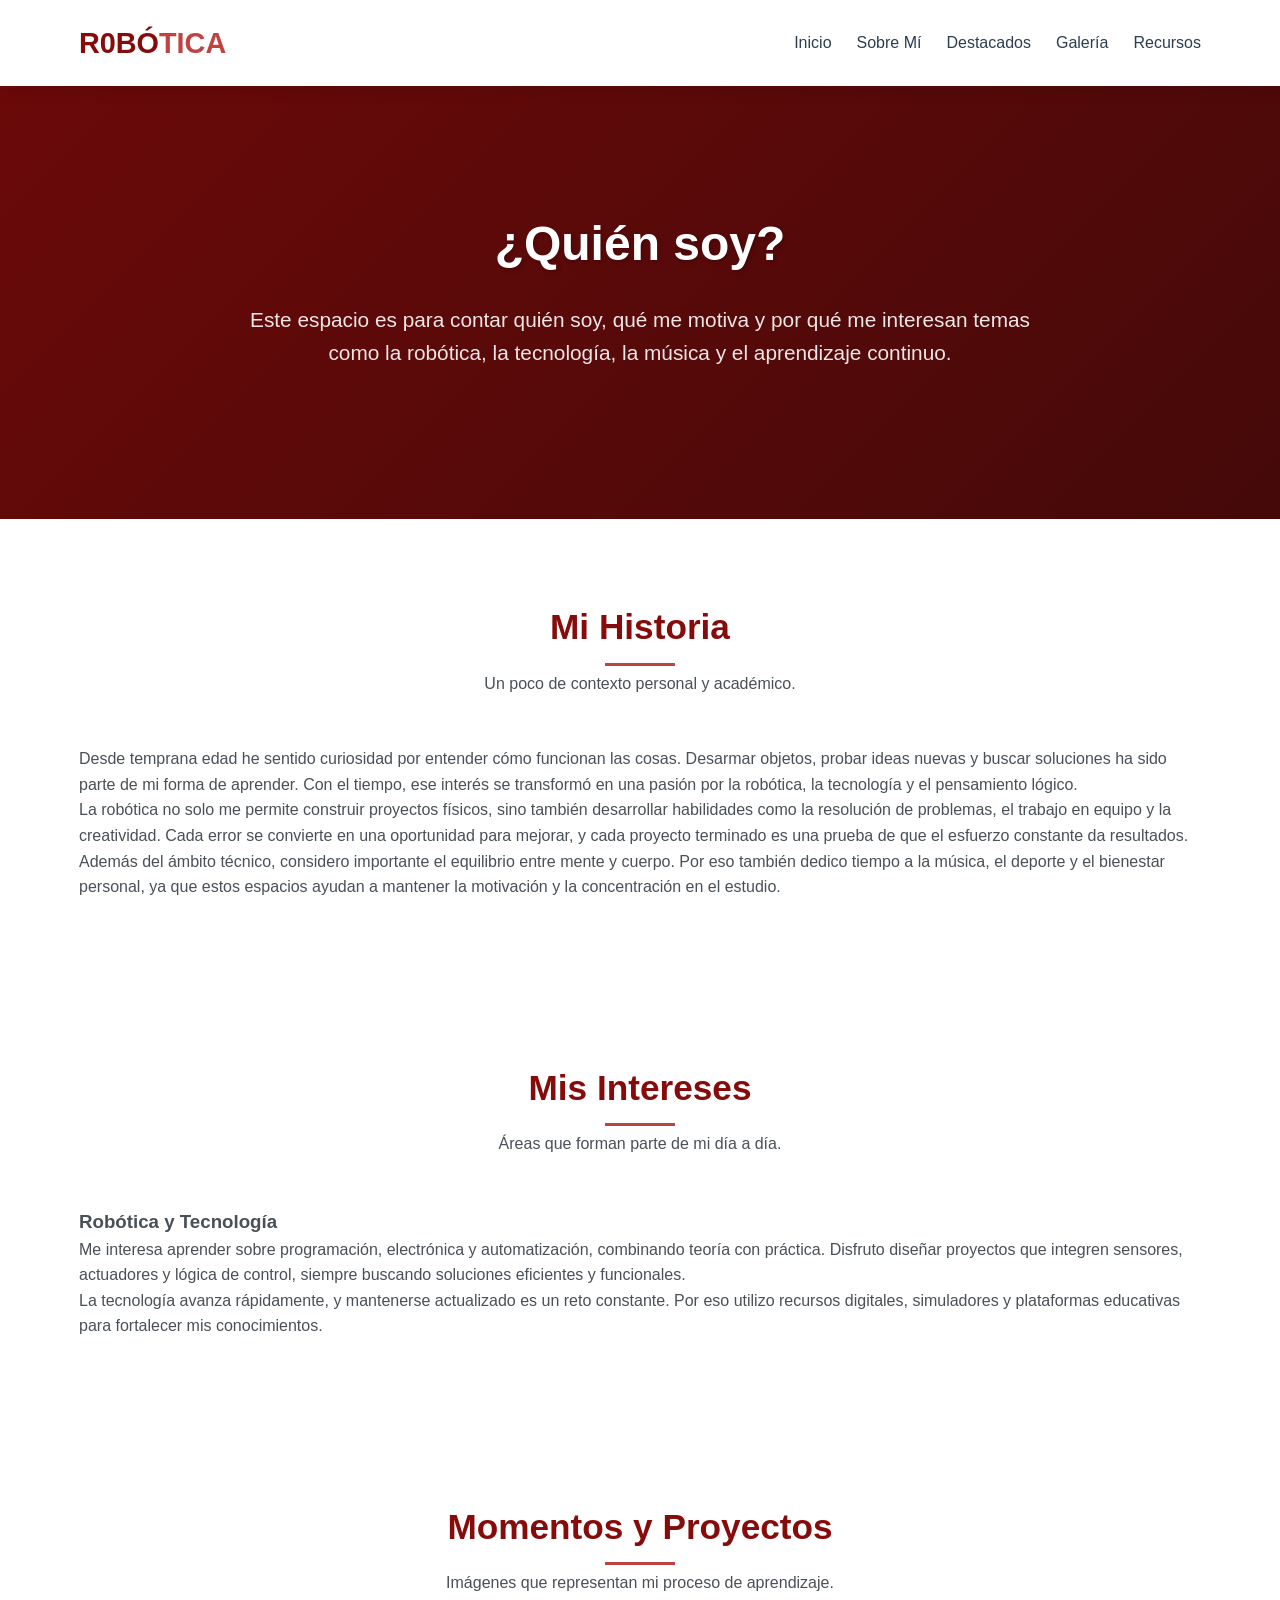
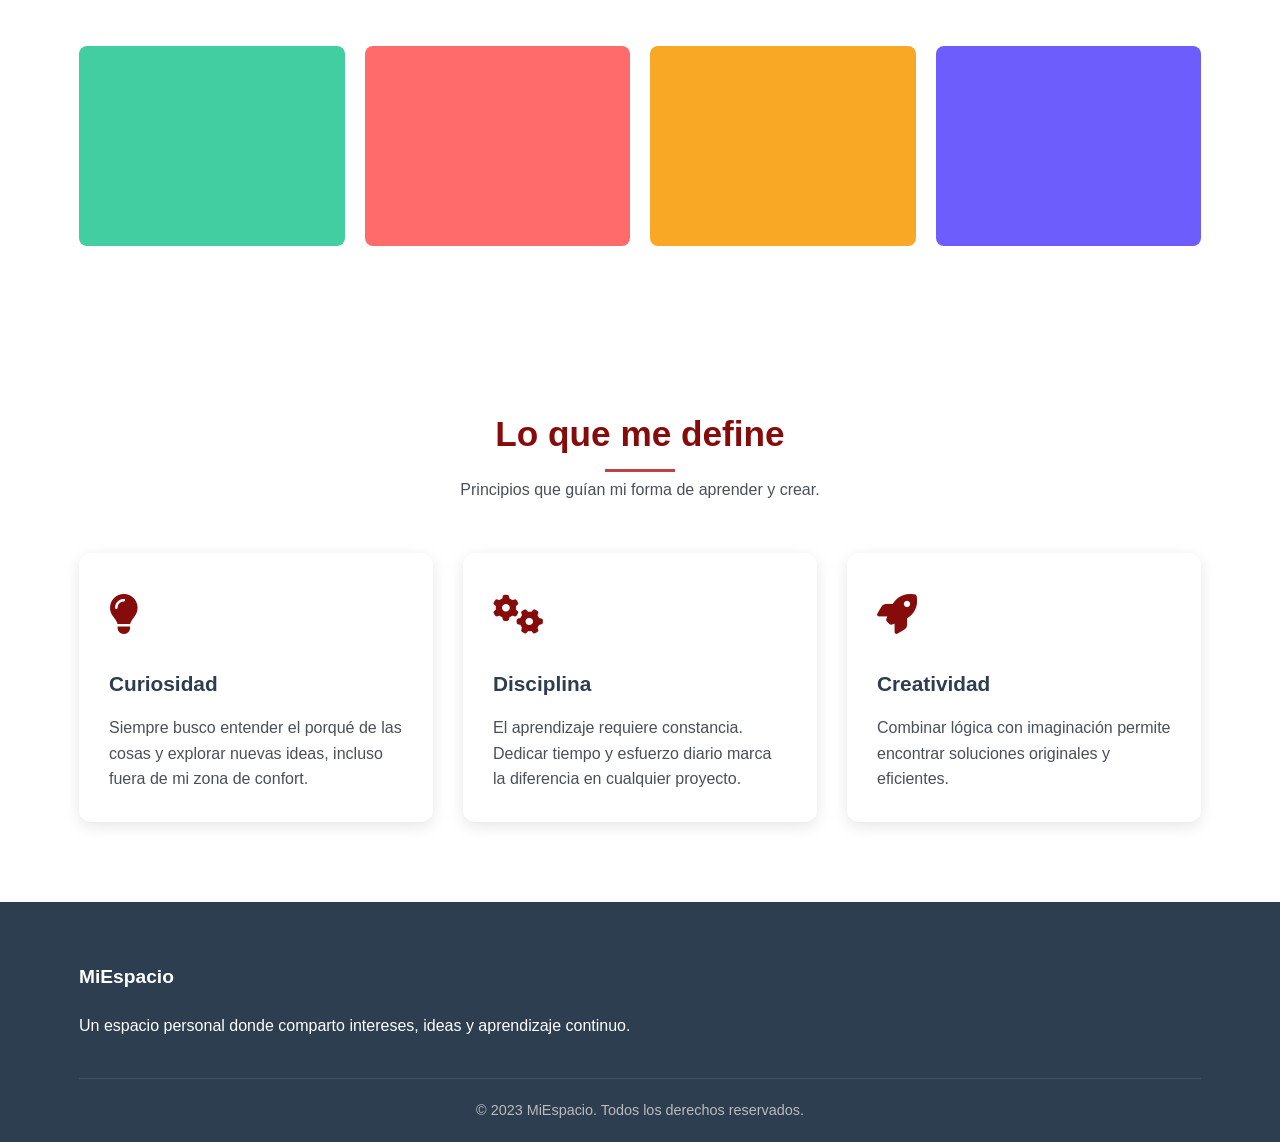
<file: aboutme.html>
<!DOCTYPE html>
<html lang="es">
<head>
    <meta charset="UTF-8">
    <meta name="viewport" content="width=device-width, initial-scale=1.0">
    <title>Sobre Mí | ROBÓTICA</title>
    <link rel="stylesheet" href="https://cdnjs.cloudflare.com/ajax/libs/font-awesome/6.4.0/css/all.min.css">
    <link rel="stylesheet" href="style.css">
</head>
<body>

<!-- Encabezado -->
<header>
    <div class="container">
        <div class="header-container">
            <a href="index.html" class="logo">R0BÓ<span>TICA</span></a>
            <ul class="nav-menu">
                <li class="nav-item"><a href="index.html" class="nav-link">Inicio</a></li>
                <li class="nav-item"><a href="aboutme.html" class="nav-link">Sobre Mí</a></li>
                <li class="nav-item"><a href="#" class="nav-link">Destacados</a></li>
                <li class="nav-item"><a href="#" class="nav-link">Galería</a></li>
                <li class="nav-item"><a href="#" class="nav-link">Recursos</a></li>
            </ul>
        </div>
    </div>
</header>

<!-- Hero -->
<div class="hero">
    <div class="container">
        <div class="hero-content">
            <h1 class="hero-title">¿Quién soy?</h1>
            <p class="hero-text">
                Este espacio es para contar quién soy, qué me motiva y por qué me interesan temas como la robótica,
                la tecnología, la música y el aprendizaje continuo.
            </p>
        </div>
    </div>
</div>

<!-- Sección presentación -->
<div class="section">
    <div class="container">
        <div class="section-title">
            <h2>Mi Historia</h2>
            <p>Un poco de contexto personal y académico.</p>
        </div>

        <div class="about-content">
            <p>
                Desde temprana edad he sentido curiosidad por entender cómo funcionan las cosas.
                Desarmar objetos, probar ideas nuevas y buscar soluciones ha sido parte de mi forma
                de aprender. Con el tiempo, ese interés se transformó en una pasión por la robótica,
                la tecnología y el pensamiento lógico.
            </p>

            <p>
                La robótica no solo me permite construir proyectos físicos, sino también desarrollar
                habilidades como la resolución de problemas, el trabajo en equipo y la creatividad.
                Cada error se convierte en una oportunidad para mejorar, y cada proyecto terminado
                es una prueba de que el esfuerzo constante da resultados.
            </p>

            <p>
                Además del ámbito técnico, considero importante el equilibrio entre mente y cuerpo.
                Por eso también dedico tiempo a la música, el deporte y el bienestar personal, ya que
                estos espacios ayudan a mantener la motivación y la concentración en el estudio.
            </p>
        </div>
    </div>
</div>

<!-- Sección con imagen + texto -->
<div class="section resources">
    <div class="container">
        <div class="section-title">
            <h2>Mis Intereses</h2>
            <p>Áreas que forman parte de mi día a día.</p>
        </div>

        <div class="about-grid">
            <div class="about-img" style="background-color:#6d5dfc;"></div>

            <div class="about-text">
                <h3>Robótica y Tecnología</h3>
                <p>
                    Me interesa aprender sobre programación, electrónica y automatización,
                    combinando teoría con práctica. Disfruto diseñar proyectos que integren
                    sensores, actuadores y lógica de control, siempre buscando soluciones
                    eficientes y funcionales.
                </p>

                <p>
                    La tecnología avanza rápidamente, y mantenerse actualizado es un reto
                    constante. Por eso utilizo recursos digitales, simuladores y plataformas
                    educativas para fortalecer mis conocimientos.
                </p>
            </div>
        </div>
    </div>
</div>

<!-- Galería personal -->
<div class="section">
    <div class="container">
        <div class="section-title">
            <h2>Momentos y Proyectos</h2>
            <p>Imágenes que representan mi proceso de aprendizaje.</p>
        </div>

        <div class="gallery-grid">
            <div class="gallery-item">
                <div class="gallery-img" style="background-color:#43cea2;"></div>
            </div>
            <div class="gallery-item">
                <div class="gallery-img" style="background-color:#ff6b6b;"></div>
            </div>
            <div class="gallery-item">
                <div class="gallery-img" style="background-color:#f9a826;"></div>
            </div>
            <div class="gallery-item">
                <div class="gallery-img" style="background-color:#6d5dfc;"></div>
            </div>
        </div>
    </div>
</div>

<!-- Valores personales -->
<div class="section resources">
    <div class="container">
        <div class="section-title">
            <h2>Lo que me define</h2>
            <p>Principios que guían mi forma de aprender y crear.</p>
        </div>

        <div class="resources-grid">
            <div class="resource-card">
                <div class="resource-icon"><i class="fas fa-lightbulb"></i></div>
                <h3>Curiosidad</h3>
                <p>
                    Siempre busco entender el porqué de las cosas y explorar nuevas ideas,
                    incluso fuera de mi zona de confort.
                </p>
            </div>

            <div class="resource-card">
                <div class="resource-icon"><i class="fas fa-cogs"></i></div>
                <h3>Disciplina</h3>
                <p>
                    El aprendizaje requiere constancia. Dedicar tiempo y esfuerzo diario
                    marca la diferencia en cualquier proyecto.
                </p>
            </div>

            <div class="resource-card">
                <div class="resource-icon"><i class="fas fa-rocket"></i></div>
                <h3>Creatividad</h3>
                <p>
                    Combinar lógica con imaginación permite encontrar soluciones originales
                    y eficientes.
                </p>
            </div>
        </div>
    </div>
</div>

<!-- Footer -->
<footer>
    <div class="container">
        <div class="footer-container">
            <div class="footer-col">
                <h3>MiEspacio</h3>
                <p>Un espacio personal donde comparto intereses, ideas y aprendizaje continuo.</p>
            </div>
        </div>
        <div class="copyright">
            <p>&copy; 2023 MiEspacio. Todos los derechos reservados.</p>
        </div>
    </div>
</footer>

</body>
</html>
</file>
<file: style.css>
:root {
            --primary: #860b0b;
            --secondary: #570b0b;
            --accent: #c04343;
            --light: #ffffff;
            --dark: #2c3e50;
            --text: #495057;
            --white: #ffffff;
            --shadow: 0 4px 15px rgba(0, 0, 0, 0.1);
            --transition: all 0.3s ease;
            --gradient: linear-gradient(135deg, var(--primary), var(--secondary));
        }
        
        * {
            margin: 0;
            padding: 0;
            box-sizing: border-box;
        }
        
        body {
            font-family: 'Segoe UI', Tahoma, Geneva, Verdana, sans-serif;
            line-height: 1.6;
            color: var(--text);
            background-color: var(--light);
        }
        
        .container {
            width: 90%;
            max-width: 1200px;
            margin: 0 auto;
            padding: 0 15px;
        }
        
        /* Encabezado */
        header {
            background-color: var(--white);
            box-shadow: var(--shadow);
            position: sticky;
            top: 0;
            z-index: 100;
        }
        
        .header-container {
            display: flex;
            justify-content: space-between;
            align-items: center;
            padding: 20px 0;
        }
        
        .logo {
            font-size: 1.8rem;
            font-weight: 700;
            color: var(--primary);
            text-decoration: none;
        }
        
        .logo span {
            color: var(--accent);
        }
        
        .nav-menu {
            display: flex;
            list-style: none;
        }
        
        .nav-item {
            margin-left: 25px;
        }
        
        .nav-link {
            text-decoration: none;
            color: var(--dark);
            font-weight: 500;
            transition: var(--transition);
            position: relative;
        }
        
        .nav-link:hover {
            color: var(--primary);
        }
        
        .nav-link::after {
            content: '';
            position: absolute;
            width: 0;
            height: 2px;
            bottom: -5px;
            left: 0;
            background-color: var(--primary);
            transition: var(--transition);
        }
        
        .nav-link:hover::after {
            width: 100%;
        }
        
        /* Hero Section */
        .hero {
            background: var(--gradient), url('https://source.unsplash.com/random/1600x900') no-repeat center center/cover;
            color: var(--white);
            padding: 120px 0;
            text-align: center;
            position: relative;
            overflow: hidden;
        }
        
        .hero::before {
            content: '';
            position: absolute;
            top: 0;
            left: 0;
            width: 100%;
            height: 100%;
            background: rgba(0, 0, 0, 0.2);
        }
        
        .hero-content {
            max-width: 800px;
            margin: 0 auto;
            position: relative;
            z-index: 1;
        }
        
        .hero-title {
            font-size: 3rem;
            margin-bottom: 20px;
            text-shadow: 2px 2px 4px rgba(0, 0, 0, 0.2);
        }
        
        .hero-text {
            font-size: 1.3rem;
            margin-bottom: 30px;
            opacity: 0.9;
        }
        
        .btn {
            display: inline-block;
            background-color: var(--accent);
            color: var(--white);
            padding: 12px 30px;
            border-radius: 50px;
            text-decoration: none;
            font-weight: 600;
            transition: var(--transition);
            border: none;
            cursor: pointer;
            box-shadow: 0 4px 10px rgba(255, 107, 107, 0.3);
        }
        
        .btn:hover {
            background-color: #ff5252;
            transform: translateY(-3px);
            box-shadow: 0 6px 15px rgba(255, 107, 107, 0.4);
        }
        
        .btn-outline {
            background-color: transparent;
            border: 2px solid var(--white);
            margin-left: 15px;
        }
        
        .btn-outline:hover {
            background-color: var(--white);
            color: var(--primary);
        }
        
        /* Secciones generales */
        .section {
            padding: 80px 0;
        }
        
        .section-title {
            text-align: center;
            margin-bottom: 50px;
        }
        
        .section-title h2 {
            font-size: 2.2rem;
            color: var(--primary);
            margin-bottom: 15px;
            position: relative;
            display: inline-block;
        }
        
        .section-title h2::after {
            content: '';
            position: absolute;
            width: 70px;
            height: 3px;
            background-color: var(--accent);
            bottom: -10px;
            left: 50%;
            transform: translateX(-50%);
        }
        
        .section-title p {
            color: var(--text);
            max-width: 700px;
            margin: 0 auto;
        }
        
        /* Temas/Categorías */
        .categories-grid {
            display: grid;
            grid-template-columns: repeat(auto-fit, minmax(280px, 1fr));
            gap: 30px;
        }
        
        .category-card {
            background-color: var(--white);
            border-radius: 12px;
            padding: 30px;
            box-shadow: var(--shadow);
            transition: var(--transition);
            text-align: center;
            position: relative;
            overflow: hidden;
        }
        
        .category-card::before {
            content: '';
            position: absolute;
            top: 0;
            left: 0;
            width: 100%;
            height: 5px;
            background: var(--gradient);
        }
        
        .category-card:hover {
            transform: translateY(-10px);
            box-shadow: 0 15px 30px rgba(0, 0, 0, 0.15);
        }
        
        .category-icon {
            font-size: 3rem;
            margin-bottom: 20px;
            background: var(--gradient);
            -webkit-background-clip: text;
            background-clip: text;
            color: transparent;
        }
        
        .category-card h3 {
            font-size: 1.5rem;
            margin-bottom: 15px;
            color: var(--dark);
        }
        
        .category-card p {
            margin-bottom: 20px;
        }
        
        .category-tags {
            display: flex;
            flex-wrap: wrap;
            justify-content: center;
            gap: 8px;
        }
        
        .tag {
            background-color: var(--light);
            color: var(--primary);
            padding: 5px 12px;
            border-radius: 20px;
            font-size: 0.8rem;
            font-weight: 500;
        }
        
        /* Destacados */
        .featured-grid {
            display: grid;
            grid-template-columns: repeat(auto-fit, minmax(300px, 1fr));
            gap: 30px;
        }
        
        .featured-card {
            background-color: var(--white);
            border-radius: 12px;
            overflow: hidden;
            box-shadow: var(--shadow);
            transition: var(--transition);
        }
        
        .featured-card:hover {
            transform: translateY(-5px);
            box-shadow: 0 15px 30px rgba(0, 0, 0, 0.15);
        }
        
        .featured-img {
            height: 200px;
            background-size: cover;
            background-position: center;
        }
        
        .featured-content {
            padding: 25px;
        }
        
        .featured-content h3 {
            font-size: 1.3rem;
            margin-bottom: 10px;
            color: var(--dark);
        }
        
        .featured-content p {
            margin-bottom: 15px;
            color: var(--text);
        }
        
        .featured-meta {
            display: flex;
            justify-content: space-between;
            color: #888;
            font-size: 0.9rem;
        }
        
        /* Galería */
        .gallery-grid {
            display: grid;
            grid-template-columns: repeat(auto-fill, minmax(250px, 1fr));
            gap: 20px;
        }
        
        .gallery-item {
            height: 200px;
            border-radius: 8px;
            overflow: hidden;
            position: relative;
            cursor: pointer;
        }
        
        .gallery-img {
            width: 100%;
            height: 100%;
            object-fit: cover;
            transition: var(--transition);
        }
        
        .gallery-item:hover .gallery-img {
            transform: scale(1.1);
        }
        
        .gallery-overlay {
            position: absolute;
            top: 0;
            left: 0;
            width: 100%;
            height: 100%;
            background: rgba(0, 0, 0, 0.5);
            display: flex;
            align-items: center;
            justify-content: center;
            opacity: 0;
            transition: var(--transition);
        }
        
        .gallery-item:hover .gallery-overlay {
            opacity: 1;
        }
        
        .gallery-overlay i {
            color: white;
            font-size: 2rem;
        }
        
        /* Recursos */
        .resources {
            background-color: var(--white);
        }
        
        .resources-grid {
            display: grid;
            grid-template-columns: repeat(auto-fit, minmax(300px, 1fr));
            gap: 30px;
        }
        
        .resource-card {
            background-color: var(--light);
            border-radius: 12px;
            padding: 30px;
            box-shadow: var(--shadow);
            transition: var(--transition);
        }
        
        .resource-card:hover {
            transform: translateY(-5px);
        }
        
        .resource-icon {
            font-size: 2.5rem;
            color: var(--primary);
            margin-bottom: 20px;
        }
        
        .resource-card h3 {
            font-size: 1.3rem;
            margin-bottom: 15px;
            color: var(--dark);
        }
        
        .resource-links {
            list-style: none;
        }
        
        .resource-links li {
            margin-bottom: 10px;
            padding-left: 20px;
            position: relative;
        }
        
        .resource-links li::before {
            content: '▸';
            position: absolute;
            left: 0;
            color: var(--primary);
        }
        
        .resource-links a {
            color: var(--text);
            text-decoration: none;
            transition: var(--transition);
        }
        
        .resource-links a:hover {
            color: var(--primary);
            padding-left: 5px;
        }
        
        /* Pie de página */
        footer {
            background-color: var(--dark);
            color: var(--white);
            padding: 60px 0 20px;
        }
        
        .footer-container {
            display: grid;
            grid-template-columns: repeat(auto-fit, minmax(200px, 1fr));
            gap: 40px;
            margin-bottom: 40px;
        }
        
        .footer-col h3 {
            color: var(--white);
            margin-bottom: 20px;
            font-size: 1.2rem;
        }
        
        .footer-links {
            list-style: none;
        }
        
        .footer-links li {
            margin-bottom: 10px;
        }
        
        .footer-links a {
            color: #bbb;
            text-decoration: none;
            transition: var(--transition);
        }
        
        .footer-links a:hover {
            color: var(--white);
            padding-left: 5px;
        }
        
        .social-links {
            display: flex;
            margin-top: 20px;
        }
        
        .social-link {
            width: 40px;
            height: 40px;
            border-radius: 50%;
            background-color: rgba(255, 255, 255, 0.1);
            display: flex;
            align-items: center;
            justify-content: center;
            margin-right: 10px;
            color: var(--white);
            text-decoration: none;
            transition: var(--transition);
        }
        
        .social-link:hover {
            background-color: var(--primary);
            transform: translateY(-3px);
        }
        
        .copyright {
            text-align: center;
            padding-top: 20px;
            border-top: 1px solid rgba(255, 255, 255, 0.1);
            color: #bbb;
            font-size: 0.9rem;
        }
        
        /* Responsive */
        @media (max-width: 768px) {
            .header-container {
                flex-direction: column;
                text-align: center;
            }
            
            .nav-menu {
                margin-top: 20px;
                flex-wrap: wrap;
                justify-content: center;
            }
            
            .nav-item {
                margin: 0 10px 10px;
            }
            
            .hero-title {
                font-size: 2.2rem;
            }
            
            .hero-text {
                font-size: 1.1rem;
            }
            
            .btn-outline {
                margin-left: 0;
                margin-top: 15px;
                display: block;
            }
        }
</file>
